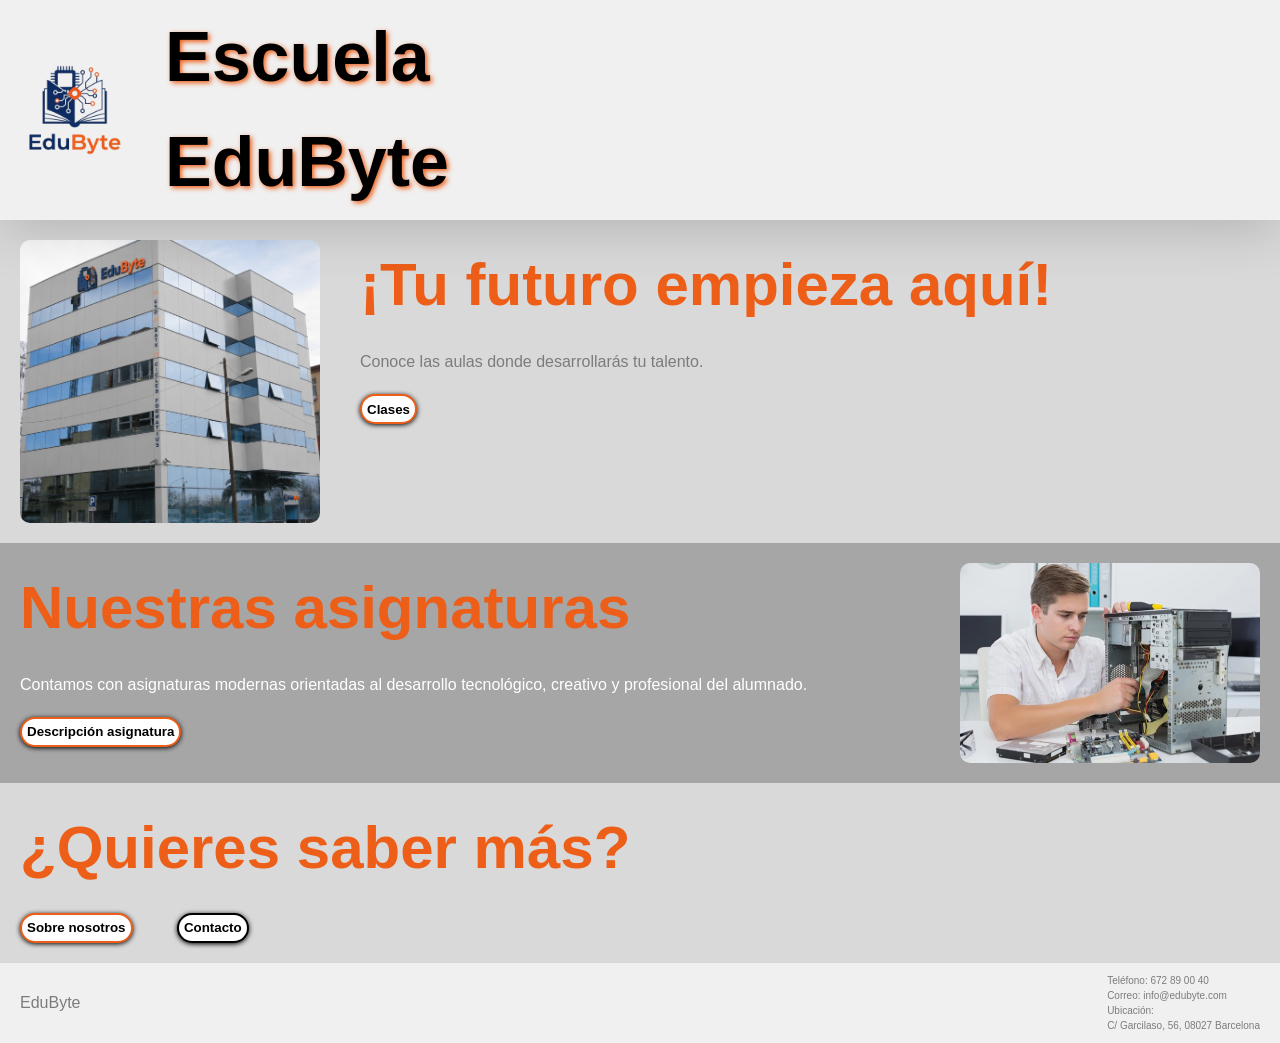
<file: index.html>
<!DOCTYPE html>
<html lang="ca">
<head>
 <meta charset="UTF-8">
 <meta name="viewport" content="width=device-width, initial-scale=1.0">
 <title>Plataforma educactiva — Index</title>
 <link rel="stylesheet" href="css/reset.css">
 <link rel="stylesheet" href="css/variables.css">
 <link rel="stylesheet" href="css/main.css">
</head>
<body>
 <header>
        <img class="LOGO" src="assets/icons/LOGO.png" alt="Logo de EduByte">
        <h1 style="text-shadow: 2px 2px 5px rgb(237, 94, 24);">Escuela EduByte</h1>
        
    <nav></nav>
 </header>  
 <main>
 <section>
    <article>
        <img src="assets/images/Edificio.png" alt="Edificio de la escuela">
        <div class="C">
            <h2>¡Tu futuro empieza aquí!</h2>
            <p>Conoce las aulas donde desarrollarás tu talento.</p>
            <button><a href="cursos.html"><b>Clases</b></a></button>
        </div>
    </article>
    <article class="Negro">
        <div class="C">
            <h2>Nuestras asignaturas</h2>
            <p>Contamos con asignaturas modernas orientadas al desarrollo tecnológico, creativo y profesional del alumnado.</p>
            <button><a href="curs-detall.html"><b>Descripción asignatura</b></a></button>
        </div>
        <img src="assets/images/Foto.jpg" alt="Hombre arreglando ordenador">
    </article>
    <article>
        <div class="TextoBoton2">
            <h2>¿Quieres saber más?</h2>
        <div>
            <button><a href="sobre-nosaltres.html"><b>Sobre nosotros</b></a></button>
            <button style="border-color: black;"><a href="contacte.html"><b>Contacto</b></a></button>
        </div>
        </div>
    </article>
</section>
 </main>
 <footer>
    <p>EduByte</p>
    <p class="info">Teléfono: 672 89 00 40 <br>
    Correo: info@edubyte.com <br>
    Ubicación: <br>
    C/ Garcilaso, 56, 08027 Barcelona</p>
 </footer>
</body>
</html>
</file>
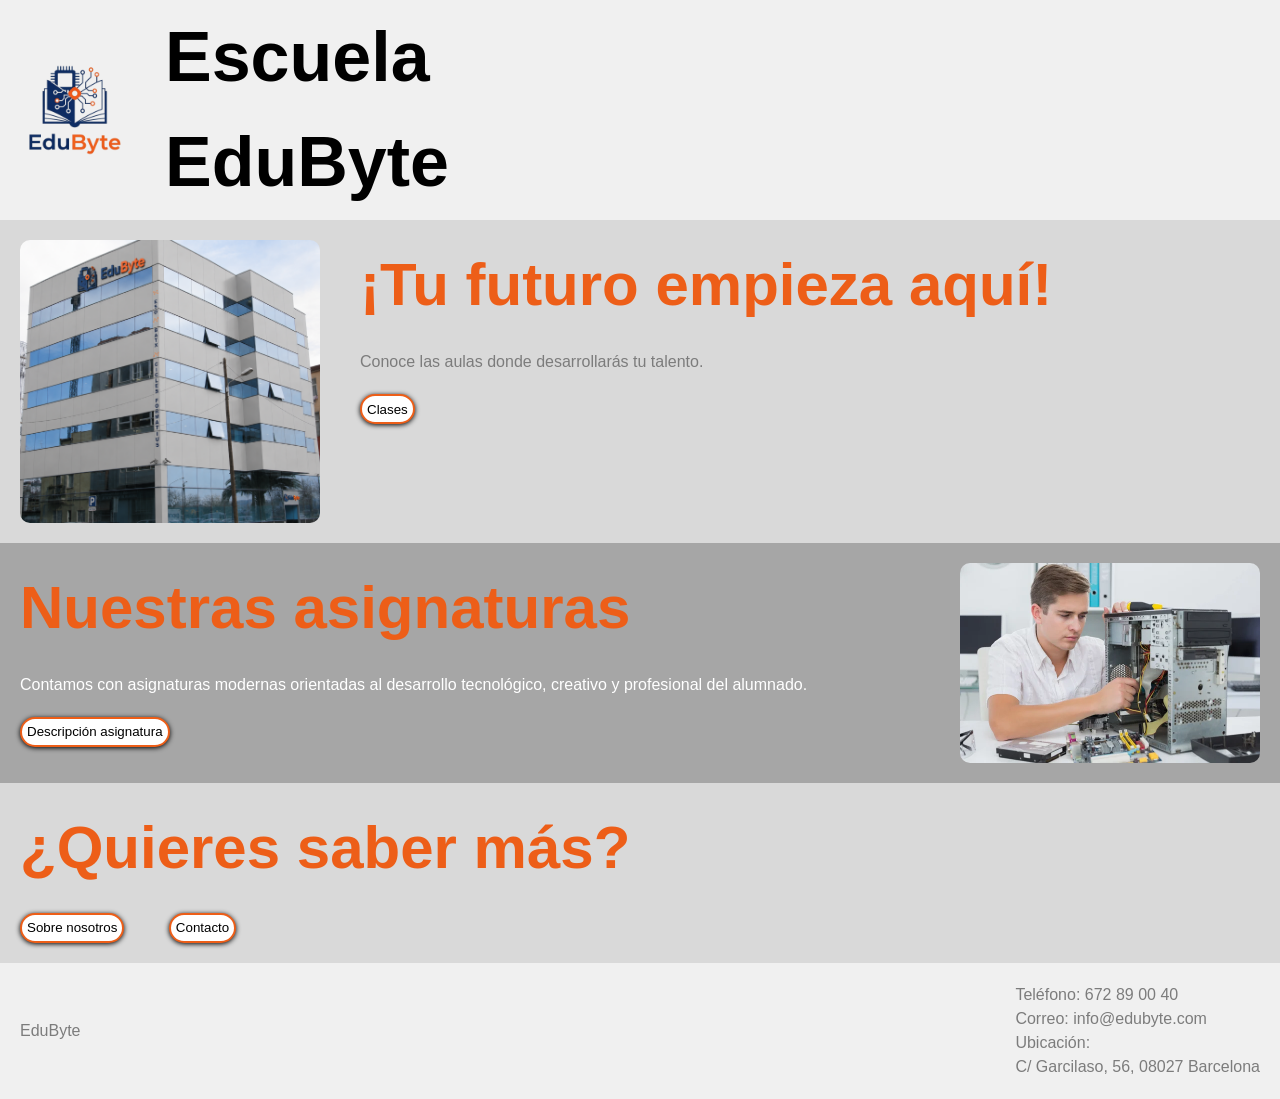
<file: plataforma-educativa/index.html>
<!DOCTYPE html>
<html lang="ca">
<head>
 <meta charset="UTF-8">
 <meta name="viewport" content="width=device-width, initial-scale=1.0">
 <title>Plataforma educactiva — Index</title>
 <link rel="stylesheet" href="css/reset.css">
 <link rel="stylesheet" href="css/variables.css">
 <link rel="stylesheet" href="css/main.css">
</head>
<body>
 <header>
        <img class="LOGO" src="assets/icons/LOGO.png" alt="Logo de EduByte">
        <h1>Escuela EduByte</h1>
    <nav></nav>
 </header>  
 <main>
 <section>
    <article>
        <img src="assets/images/Edificio.png" alt="Edificio de la escuela">
        <div class="C">
            <h2>¡Tu futuro empieza aquí!</h2>
            <p>Conoce las aulas donde desarrollarás tu talento.</p>
            <button><a href="cursos.html">Clases</a></button>
        </div>
    </article>
    <article class="Negro">
        <div class="C">
            <h2>Nuestras asignaturas</h2>
            <p>Contamos con asignaturas modernas orientadas al desarrollo tecnológico, creativo y profesional del alumnado.</p>
            <button><a href="curs-detall.html">Descripción asignatura</a></button>
        </div>
        <img src="assets/images/Foto.jpg" alt="Hombre arreglando ordenador">
    </article>
    <article>
        <div class="TextoBoton2">
            <h2>¿Quieres saber más?</h2>
        <div>
            <button><a href="sobre-nosaltres.html">Sobre nosotros</a></button>
            <button><a href="contacte.html">Contacto</a></button>
        </div>
        </div>
    </article>
</section>
 </main>
 <footer>
    <p>EduByte</p>
    <p>Teléfono: 672 89 00 40 <br>
    Correo: info@edubyte.com <br>
    Ubicación: <br>
    C/ Garcilaso, 56, 08027 Barcelona</p>
 </footer>
</body>
</html>
</file>
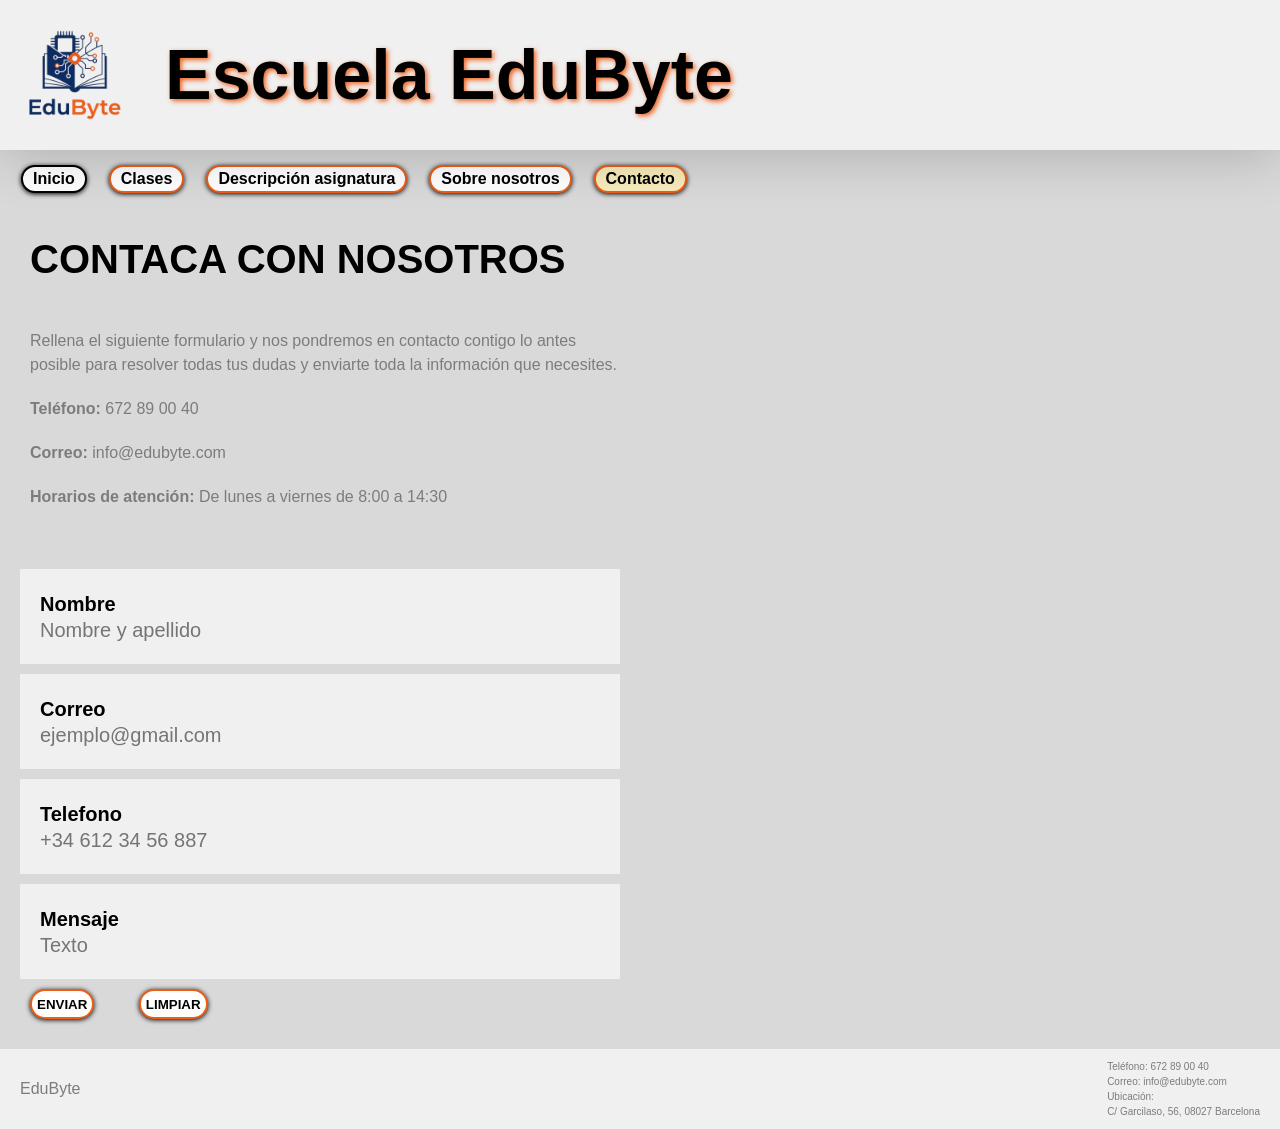
<file: contacte.html>
<!DOCTYPE html>
<html lang="ca">
<head>
 <meta charset="UTF-8">
 <meta name="viewport" content="width=device-width, initial-scale=1.0">
 <title>Nom de la Plataforma — Pàgina</title>
 <link rel="stylesheet" href="css/reset.css">
 <link rel="stylesheet" href="css/variables.css">
 <link rel="stylesheet" href="css/main.css">
</head>
<body>
 <header>
        <img class="LOGO" src="assets/icons/LOGO.png" alt="Logo de EduByte">
        <h1 style="text-shadow: 2px 2px 5px rgb(237, 94, 24);">Escuela EduByte</h1>
 </header>  
    <nav>
        <ul>
            <li style="border-color: black;"><a href="index.html"><b>Inicio</b></a></li>
            <li><a href="cursos.html"><b>Clases</b></a></li>
            <li><a href="curs-detall.html"><b>Descripción asignatura</b></a></li>
            <li><a href="sobre-nosaltres.html"><b>Sobre nosotros</b></a></li>
            <li class="Now"><a href="contacte.html"><b>Contacto</b></a></li>
        </ul>
    </nav>
 <main class="MContacto">
 <section class="Somos mitad">
    <h3>CONTACA CON NOSOTROS</h3>
    <p>Rellena el siguiente formulario y nos pondremos en contacto contigo lo antes posible para resolver todas tus dudas y enviarte toda la información que necesites.</p>
    <p><strong>Teléfono:</strong> 672 89 00 40</p>
    <p><strong>Correo:</strong> info@edubyte.com</p>    
    <p><strong>Horarios de atención:</strong> De lunes a viernes de 8:00 a 14:30</p>
</section>
<form action="#">
    <div class="Form">
    <label for="nombre"><b>Nombre</b></label>
    <br>
    <input type="text" name="mombre" id="nombre" placeholder="Nombre y apellido" required>        
    </div>

    <div class="Form">
    <label for="correo"><b>Correo</b></label>
    <br>
    <input type="email" name="correo" id="correo" placeholder="ejemplo@gmail.com" required>        
    </div>

    <div class="Form">
    <label for="telefono"><b>Telefono</b></label>
    <br>
    <input type="number" name="telefono" id="telefono" placeholder="+34 612 34 56 887" required>        
    </div>

    <div class="Form">
    <label for="mensaje"><strong>Mensaje</strong></label>
    <br>
    <input type="text" name="mensaje" id="mensaje" placeholder="Texto" required>        
    </div>
    <button type="submit"><strong>ENVIAR</strong></button>
    <button type="reset"><strong>LIMPIAR</strong></button>
</form>
 </main>
 <footer>
    <p>EduByte</p>
    <p class="info">Teléfono: 672 89 00 40 <br>
    Correo: info@edubyte.com <br>
    Ubicación: <br>
    C/ Garcilaso, 56, 08027 Barcelona</p>
 </footer>
</body>
</html>
</file>
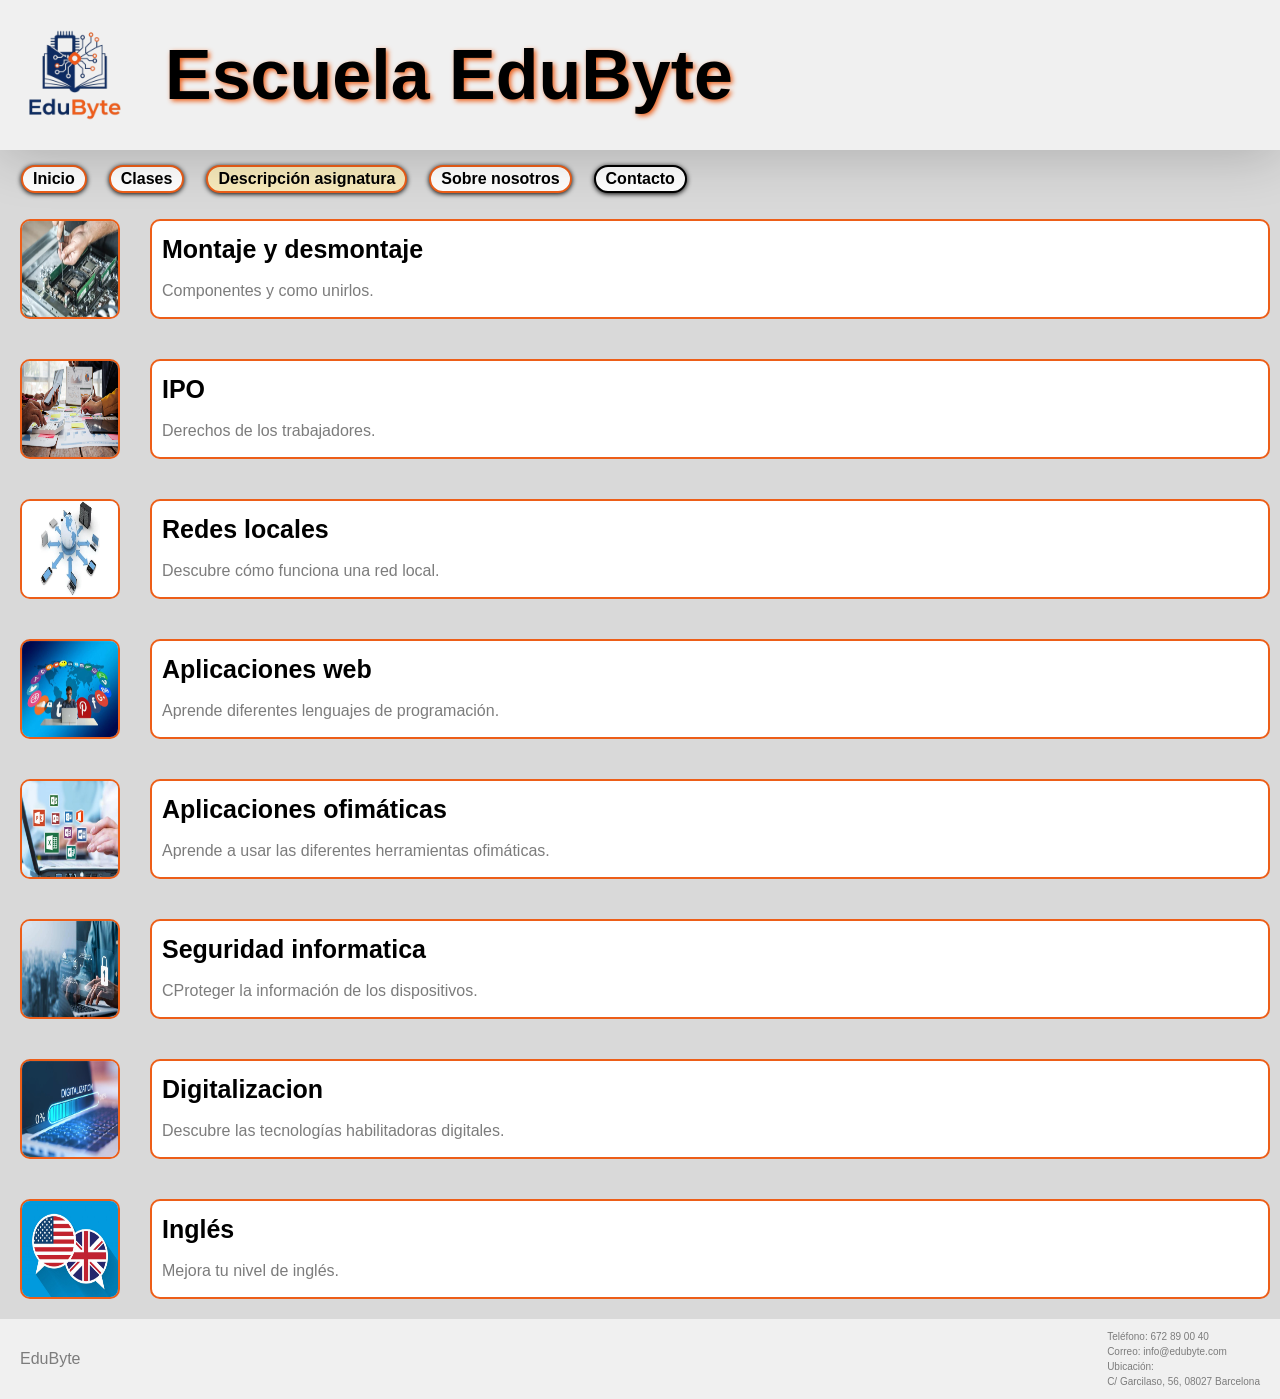
<file: curs-detall.html>
<!DOCTYPE html>
<html lang="ca">
<head>
 <meta charset="UTF-8">
 <meta name="viewport" content="width=device-width, initial-scale=1.0">
 <title>Nom de la Plataforma — Pàgina</title>
 <link rel="stylesheet" href="css/reset.css">
 <link rel="stylesheet" href="css/variables.css">
 <link rel="stylesheet" href="css/main.css">
</head>
<body>
 <header>
        <img class="LOGO" src="assets/icons/LOGO.png" alt="Logo de EduByte">
        <h1 style="text-shadow: 2px 2px 5px rgb(237, 94, 24);">Escuela EduByte</h1>
 </header>  
<nav>
    <ul>
        <li><a href="index.html"><b>Inicio</b></a></li>
        <li><a href="cursos.html"><b>Clases</b></a></li>
        <li class="Now"><a href="curs-detall.html"><b>Descripción asignatura</b></a></li>
        <li><a href="sobre-nosaltres.html"><b>Sobre nosotros</b></a></li>
        <li style="border-color: black;"><a href="contacte.html"><b>Contacto</b></a></li>    </ul>
</nav>
 <main>
 <section>
    <div class="detall">
        <img src="assets/images/montage.png" alt="Montaje">
        <div class="detall_text">
            <h3>Montaje  y desmontaje</h3>
            <p>Componentes y como unirlos.</p>
        </div>
    </div>
    <div class="detall">
        <img src="assets/images/IPO.png" alt="IPO">
        <div class="detall_text">
            <h3>IPO</h3>
            <p>Derechos de los trabajadores.</p>
        </div>
    </div>
    <div class="detall">
        <img src="assets/images/Redes.png" alt="Redes">
        <div class="detall_text">
            <h3>Redes locales</h3>
            <p>Descubre cómo funciona una red local.</p>
        </div>
    </div>
    <div class="detall">
        <img src="assets/images/Web.png" alt="Web">
        <div class="detall_text">
            <h3>Aplicaciones web</h3>
            <p>Aprende diferentes lenguajes de programación.</p>
        </div>
    </div>
    <div class="detall">
        <img src="assets/images/ofimaticas.png" alt="ofimaticas">
        <div class="detall_text">
            <h3>Aplicaciones ofimáticas</h3>
            <p>Aprende a usar las diferentes herramientas ofimáticas.</p>
        </div>
    </div>
    <div class="detall">
        <img src="assets/images/Seguridad.png" alt="Seguridad">
        <div class="detall_text">
            <h3>Seguridad informatica</h3>
            <p>CProteger la información de los dispositivos.</p>
        </div>
    </div>
    <div class="detall">
        <img src="assets/images/Digitalizacion.png" alt="Digitalizacion">
        <div class="detall_text">
            <h3>Digitalizacion</h3>
            <p>Descubre las tecnologías habilitadoras digitales.</p>
        </div>
    </div>
    <div class="detall">
        <img src="assets/images/Ingles.png" alt="Ingles">
        <div class="detall_text">
            <h3>Inglés</h3>
            <p>Mejora tu nivel de inglés.</p>
        </div>
    </div>
</section>
 </main>
 <footer>
    <p>EduByte</p>
    <p class="info">Teléfono: 672 89 00 40 <br>
    Correo: info@edubyte.com <br>
    Ubicación: <br>
    C/ Garcilaso, 56, 08027 Barcelona</p>
 </footer>
</body>
</html>
</file>
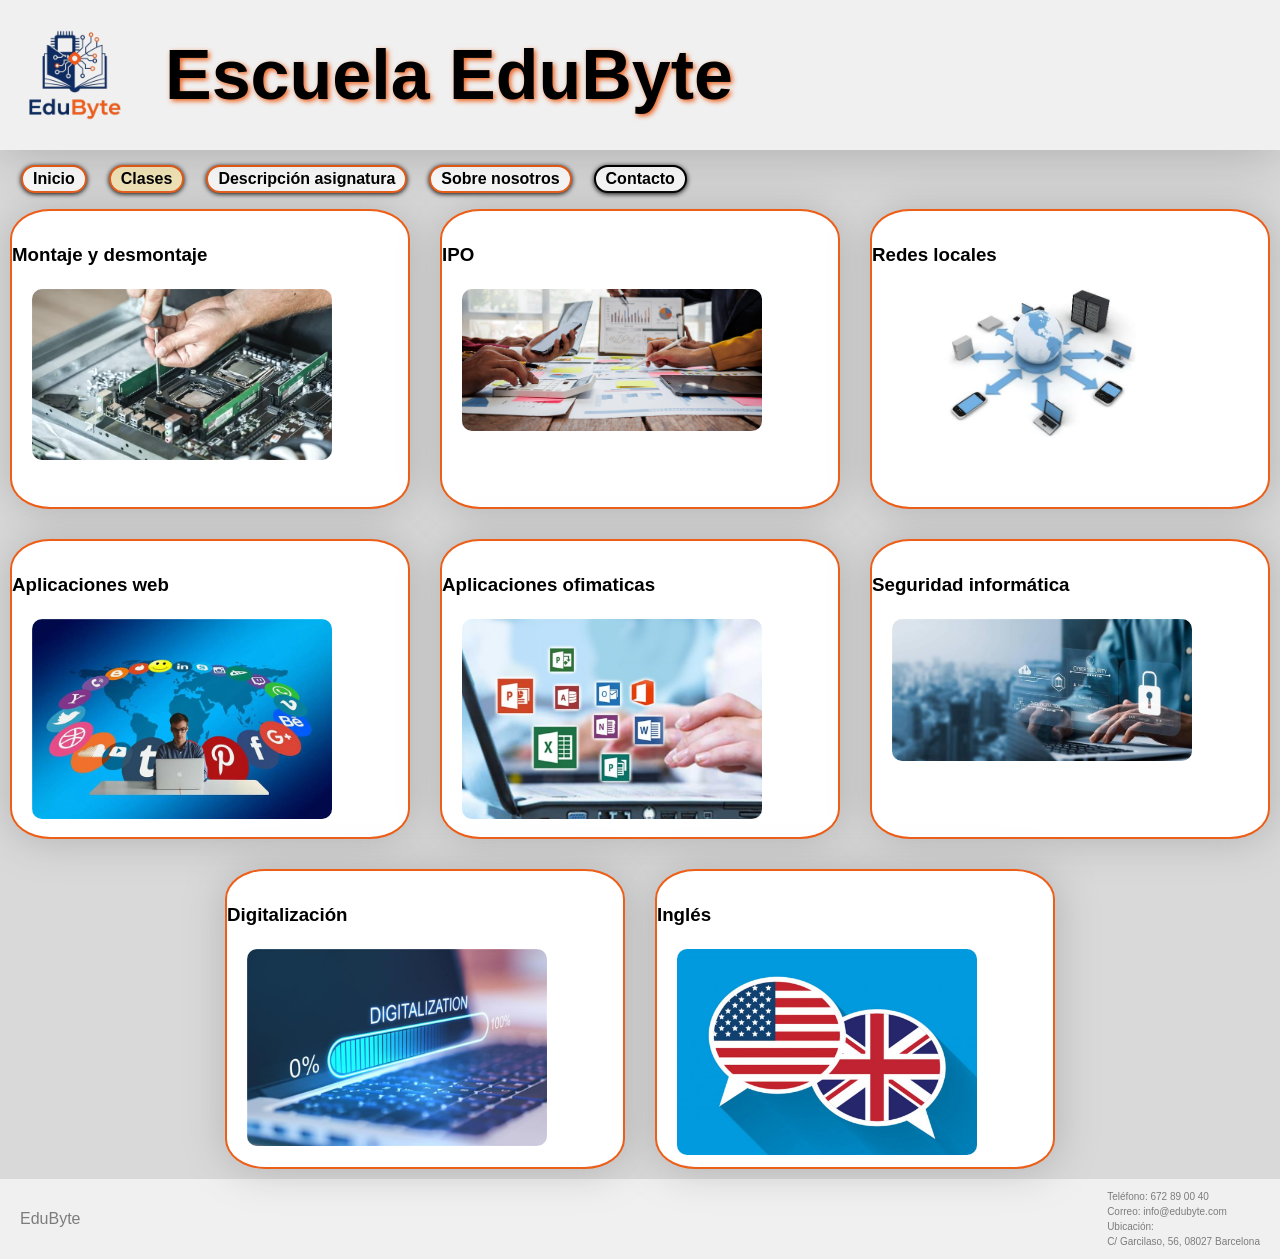
<file: cursos.html>
<!DOCTYPE html>
<html lang="ca">
<head>
 <meta charset="UTF-8">
 <meta name="viewport" content="width=device-width, initial-scale=1.0">
 <title>Nom de la Plataforma — Pàgina</title>
 <link rel="stylesheet" href="css/reset.css">
 <link rel="stylesheet" href="css/variables.css">
 <link rel="stylesheet" href="css/main.css">
</head>
<body>
 <header>
        <img class="LOGO" src="assets/icons/LOGO.png" alt="Logo de EduByte">

        <h1 style="text-shadow: 2px 2px 5px rgb(237, 94, 24);">Escuela EduByte</h1>        
 </header>
     <nav>
        <ul>
            <li><a href="index.html"><b>Inicio</b></a></li>
            <li class="Now"><a href="cursos.html"><b>Clases</b></a></li>
            <li><a href="curs-detall.html"><b>Descripción asignatura</b></a></li>
            <li><a href="sobre-nosaltres.html"><b>Sobre nosotros</b></a></li>
            <li style="border-color: black;"><a href="contacte.html"><b>Contacto</b></a></li>
        </ul>
    </nav>
 <main>
 <section class="MCursos">
    <a href="https://moodlesg.monlau.com/course/view.php?id=21">
        <div class="Cursos">
        <h3>Montaje y desmontaje</h3>
        <img src="assets/images/montage.png" alt="Montaje y desmontaje">
    </div>
    </a>
    <a href="https://moodlesg.monlau.com/course/view.php?id=16">
    <div class="Cursos">
        <h3>IPO</h3>
        <img src="assets/images/IPO.png" alt="IPO">
    </div>
    </a>
    <a href="https://moodlesg.monlau.com/course/view.php?id=444">
    <div class="Cursos">
        <h3>Redes locales</h3>
        <img src="assets/images/Redes.png" alt="Redes locales">
    </div>
    </a>
    <a href="https://moodlesg.monlau.com/course/view.php?id=17">
    <div class="Cursos">
        <h3>Aplicaciones web</h3>
        <img src="assets/images/Web.png" alt="Aplicaciones web">
    </div>
    </a>
    <a href="https://moodlesg.monlau.com/course/view.php?id=19">
    <div class="Cursos">
        <h3>Aplicaciones ofimaticas</h3>
        <img src="assets/images/ofimaticas.png" alt="Aplicaciones ofimaticas">
    </div>
    <a href="https://moodlesg.monlau.com/course/view.php?id=18">
    <div class="Cursos">
        <h3>Seguridad informática</h3>
        <img src="assets/images/Seguridad.png" alt="Seguridad informática">
    </div>
    </a>
    <a href="https://moodlesg.monlau.com/course/view.php?id=414">
    <div class="Cursos">
        <h3>Digitalización</h3>
        <img src="assets/images/Digitalizacion.png" alt="Digitalización">
    </div>
    </a>
    <a href="https://moodlesg.monlau.com/course/view.php?id=15">
    <div class="Cursos">
        <h3>Inglés</h3>
        <img src="assets/images/Ingles.png" alt="Inglés">
    </div>
    </a>
</section>
 </main>
 <footer>
    <p>EduByte</p>
    <p class="info">Teléfono: 672 89 00 40 <br>
    Correo: info@edubyte.com <br>
    Ubicación: <br>
    C/ Garcilaso, 56, 08027 Barcelona</p>
 </footer>
</body>
</html>
</file>
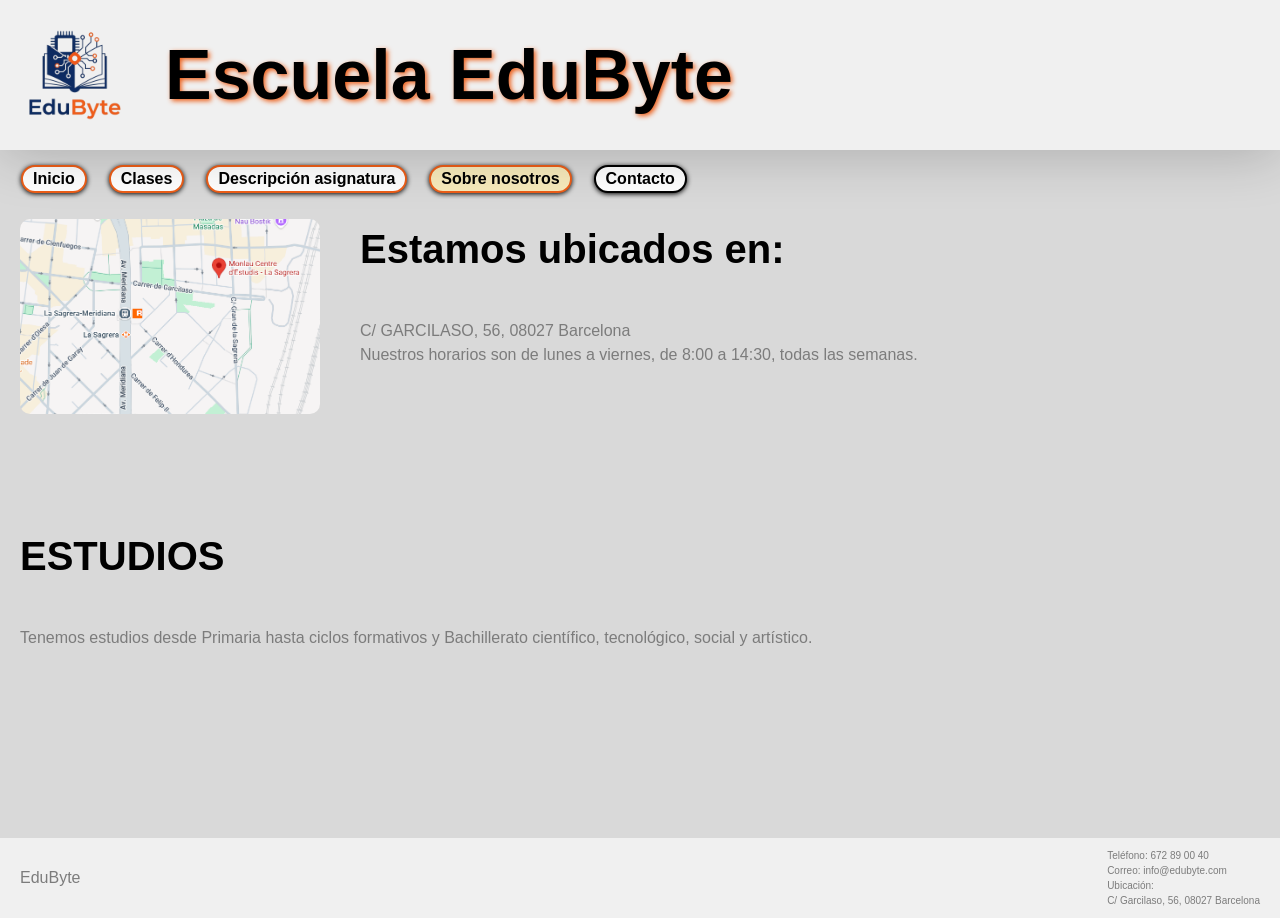
<file: sobre-nosaltres.html>
<!DOCTYPE html>
<html lang="ca">
<head>
 <meta charset="UTF-8">
 <meta name="viewport" content="width=device-width, initial-scale=1.0">
 <title>Nom de la Plataforma — Pàgina</title>
 <link rel="stylesheet" href="css/reset.css">
 <link rel="stylesheet" href="css/variables.css">
 <link rel="stylesheet" href="css/main.css">
</head>
<body style="width: 10;">
 <header>
        <img class="LOGO" src="assets/icons/LOGO.png" alt="Logo de EduByte">
        <h1 style="text-shadow: 2px 2px 5px rgb(237, 94, 24);">Escuela EduByte</h1>
 </header>  
    <nav>
    <ul>
        <li><a href="index.html"><b>Inicio</b></a></li>
        <li><a href="cursos.html"><b>Clases</b></a></li>
        <li><a href="curs-detall.html"><b>Descripción asignatura</b></a></li>
        <li class="Now"><a href="sobre-nosaltres.html"><b>Sobre nosotros</b></a></li>
        <li style="border-color: black;"><a href="contacte.html"><b>Contacto</b></a></li>
    </ul>
</nav>
 <main>
</article>
 <section class="Somos">
    <article>
        <img src="assets/images/Ubicacion.png" alt="Mapa">
        <div class="C">
        <h3>Estamos ubicados en:</h3>
        <p>C/ GARCILASO, 56, 08027 Barcelona <br>
    Nuestros horarios son de lunes a viernes, de 8:00 a 14:30, todas las semanas.</p>
        </div>
    </article>
    <br><br><br>
    <h3>ESTUDIOS</h3>
    <p>Tenemos estudios desde Primaria hasta ciclos formativos y Bachillerato científico, tecnológico, social y artístico.</p>
</section>
 </main>
 <br><br><br><br><br><br><br>
 <footer>
    <p>EduByte</p>
    <p class="info">Teléfono: 672 89 00 40 <br>
    Correo: info@edubyte.com <br>
    Ubicación: <br>
    C/ Garcilaso, 56, 08027 Barcelona</p>
 </footer>
</body>
</html>
</file>
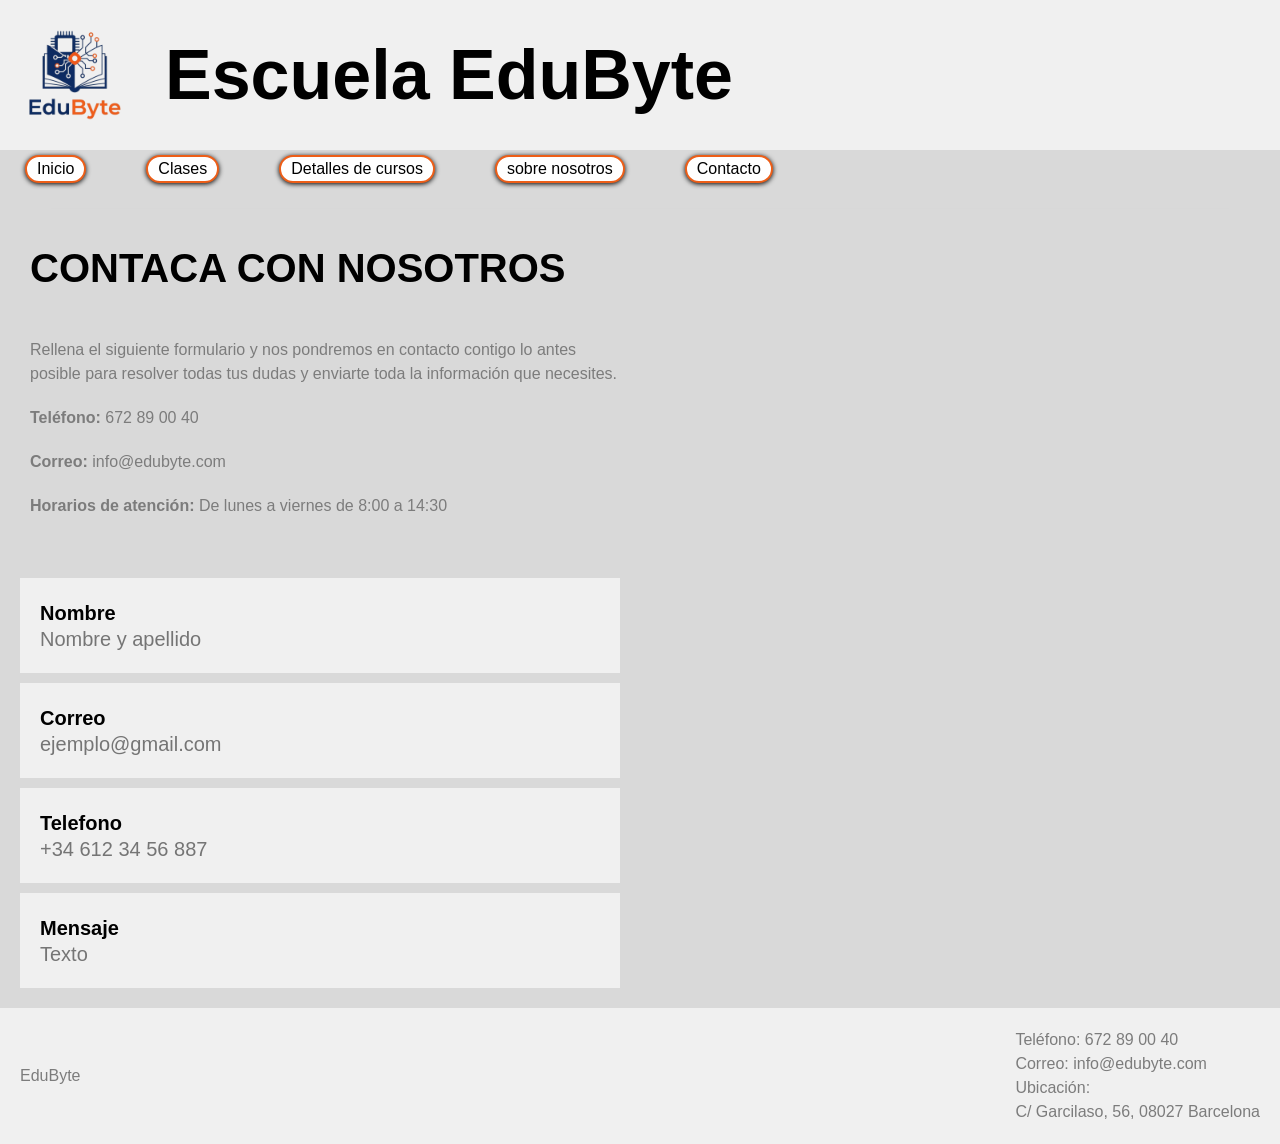
<file: plataforma-educativa/contacte.html>
<!DOCTYPE html>
<html lang="ca">
<head>
 <meta charset="UTF-8">
 <meta name="viewport" content="width=device-width, initial-scale=1.0">
 <title>Nom de la Plataforma — Pàgina</title>
 <link rel="stylesheet" href="css/reset.css">
 <link rel="stylesheet" href="css/variables.css">
 <link rel="stylesheet" href="css/main.css">
</head>
<body>
 <header>
        <img class="LOGO" src="assets/icons/LOGO.png" alt="Logo de EduByte">
        <h1>Escuela EduByte</h1>
 </header>  
    <nav>
        <ul>
            <li><a href="index.html">Inicio</a></li>
            <li><a href="cursos.html">Clases</a></li>
            <li><a href="curs-detall.html">Detalles de cursos</a></li>
            <li><a href="sobre-nosaltres.html">sobre nosotros</a></li>
            <li><a href="contacte.html">Contacto</a></li>
        </ul>
    </nav>
 <main class="MContacto">
 <section class="Somos mitad">
    <h3>CONTACA CON NOSOTROS</h3>
    <p>Rellena el siguiente formulario y nos pondremos en contacto contigo lo antes posible para resolver todas tus dudas y enviarte toda la información que necesites.</p>
    <p><strong>Teléfono:</strong> 672 89 00 40</p>
    <p><strong>Correo:</strong> info@edubyte.com</p>    
    <p><strong>Horarios de atención:</strong> De lunes a viernes de 8:00 a 14:30</p>
</section>
<form action="#">
    <div class="Form">
    <label for="nombre"><b>Nombre</b></label>
    <br>
    <input type="text" name="mombre" id="nombre" placeholder="Nombre y apellido" required>        
    </div>

    <div class="Form">
    <label for="correo"><b>Correo</b></label>
    <br>
    <input type="email" name="correo" id="correo" placeholder="ejemplo@gmail.com" required>        
    </div>

    <div class="Form">
    <label for="telefono"><b>Telefono</b></label>
    <br>
    <input type="number" name="telefono" id="telefono" placeholder="+34 612 34 56 887" required>        
    </div>

    <div class="Form">
    <label for="mensaje"><strong>Mensaje</strong></label>
    <br>
    <input type="text" name="mensaje" id="mensaje" placeholder="Texto" required>        
    </div>
</form>
 </main>
 <footer>
    <p>EduByte</p>
    <p>Teléfono: 672 89 00 40 <br>
    Correo: info@edubyte.com <br>
    Ubicación: <br>
    C/ Garcilaso, 56, 08027 Barcelona</p>
 </footer>
</body>
</html>
</file>
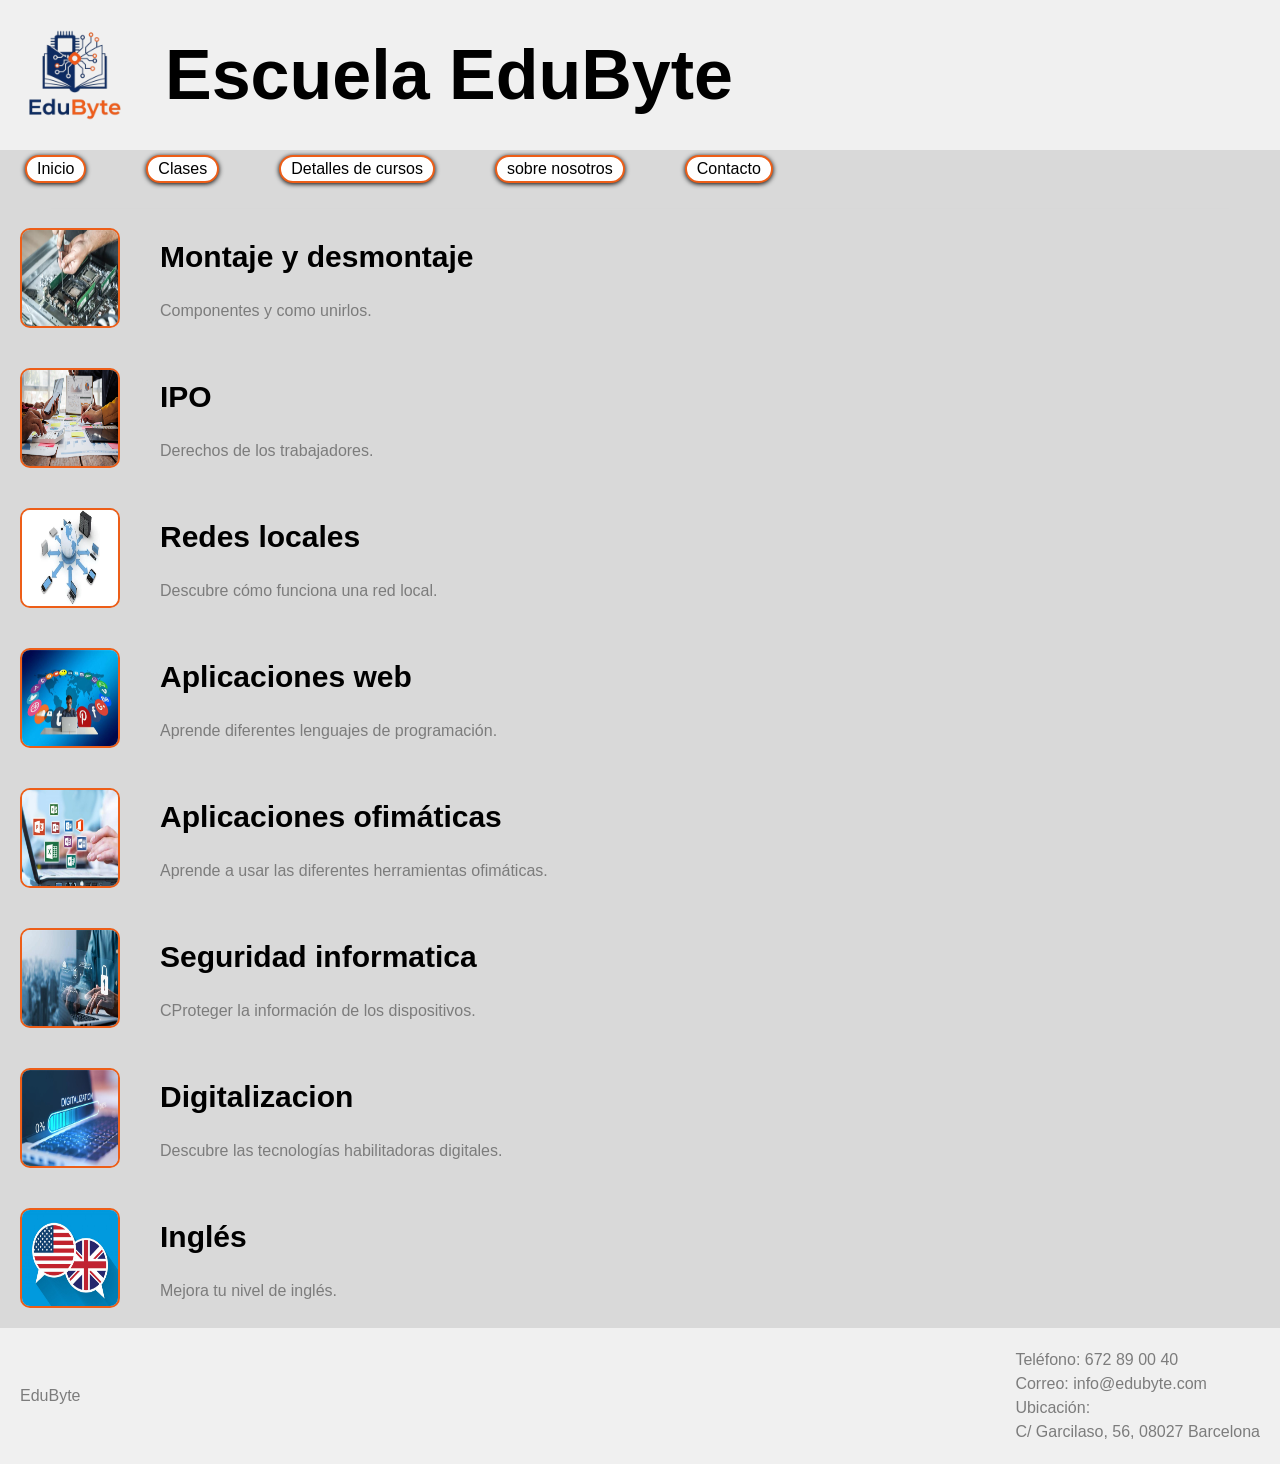
<file: plataforma-educativa/curs-detall.html>
<!DOCTYPE html>
<html lang="ca">
<head>
 <meta charset="UTF-8">
 <meta name="viewport" content="width=device-width, initial-scale=1.0">
 <title>Nom de la Plataforma — Pàgina</title>
 <link rel="stylesheet" href="css/reset.css">
 <link rel="stylesheet" href="css/variables.css">
 <link rel="stylesheet" href="css/main.css">
</head>
<body>
 <header>
        <img class="LOGO" src="assets/icons/LOGO.png" alt="Logo de EduByte">
        <h1>Escuela EduByte</h1>
 </header>  
<nav>
    <ul>
        <li><a href="index.html">Inicio</a></li>
        <li><a href="cursos.html">Clases</a></li>
        <li><a href="curs-detall.html">Detalles de cursos</a></li>
        <li><a href="sobre-nosaltres.html">sobre nosotros</a></li>
        <li><a href="contacte.html">Contacto</a></li>
    </ul>
</nav>
 <main>
 <section>
    <div class="detall">
        <img src="assets/images/montage.png" alt="Montaje">
        <div class="detall_text">
            <h3>Montaje  y desmontaje</h3>
            <p>Componentes y como unirlos.</p>
        </div>
    </div>
    <div class="detall">
        <img src="assets/images/IPO.png" alt="IPO">
        <div class="detall_text">
            <h3>IPO</h3>
            <p>Derechos de los trabajadores.</p>
        </div>
    </div>
    <div class="detall">
        <img src="assets/images/Redes.png" alt="Redes">
        <div class="detall_text">
            <h3>Redes locales</h3>
            <p>Descubre cómo funciona una red local.</p>
        </div>
    </div>
    <div class="detall">
        <img src="assets/images/Web.png" alt="Web">
        <div class="detall_text">
            <h3>Aplicaciones web</h3>
            <p>Aprende diferentes lenguajes de programación.</p>
        </div>
    </div>
    <div class="detall">
        <img src="assets/images/ofimaticas.png" alt="ofimaticas">
        <div class="detall_text">
            <h3>Aplicaciones ofimáticas</h3>
            <p>Aprende a usar las diferentes herramientas ofimáticas.</p>
        </div>
    </div>
    <div class="detall">
        <img src="assets/images/Seguridad.png" alt="Seguridad">
        <div class="detall_text">
            <h3>Seguridad informatica</h3>
            <p>CProteger la información de los dispositivos.</p>
        </div>
    </div>
    <div class="detall">
        <img src="assets/images/Digitalizacion.png" alt="Digitalizacion">
        <div class="detall_text">
            <h3>Digitalizacion</h3>
            <p>Descubre las tecnologías habilitadoras digitales.</p>
        </div>
    </div>
    <div class="detall">
        <img src="assets/images/Ingles.png" alt="Ingles">
        <div class="detall_text">
            <h3>Inglés</h3>
            <p>Mejora tu nivel de inglés.</p>
        </div>
    </div>
</section>
 </main>
 <footer>
    <p>EduByte</p>
    <p>Teléfono: 672 89 00 40 <br>
    Correo: info@edubyte.com <br>
    Ubicación: <br>
    C/ Garcilaso, 56, 08027 Barcelona</p>
 </footer>
</body>
</html>
</file>
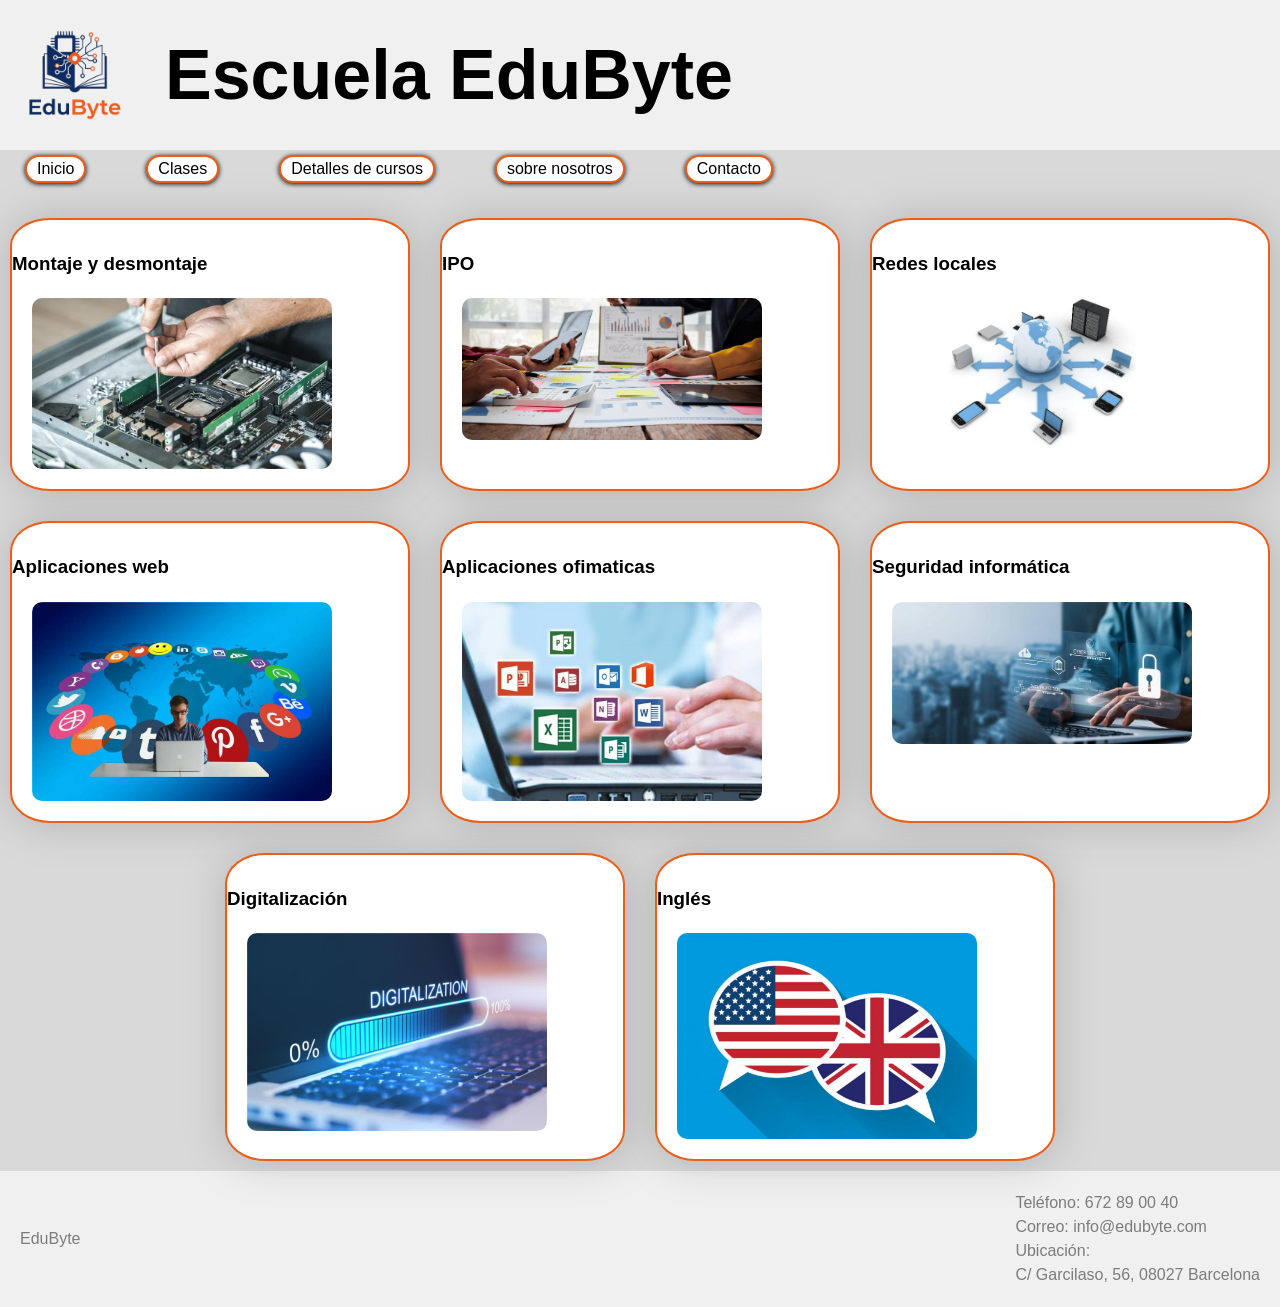
<file: plataforma-educativa/cursos.html>
<!DOCTYPE html>
<html lang="ca">
<head>
 <meta charset="UTF-8">
 <meta name="viewport" content="width=device-width, initial-scale=1.0">
 <title>Nom de la Plataforma — Pàgina</title>
 <link rel="stylesheet" href="css/reset.css">
 <link rel="stylesheet" href="css/variables.css">
 <link rel="stylesheet" href="css/main.css">
</head>
<body>
 <header>
        <img class="LOGO" src="assets/icons/LOGO.png" alt="Logo de EduByte">

        <h1>Escuela EduByte</h1>
 </header>
     <nav>
        <ul>
            <li><a href="index.html">Inicio</a></li>
            <li><a href="cursos.html">Clases</a></li>
            <li><a href="curs-detall.html">Detalles de cursos</a></li>
            <li><a href="sobre-nosaltres.html">sobre nosotros</a></li>
            <li><a href="contacte.html">Contacto</a></li>
        </ul>
    </nav>
 <main>
 <section class="MCursos">
    <div class="Cursos">
        <h3>Montaje y desmontaje</h3>
        <img src="assets/images/montage.png" alt="Montaje y desmontaje">
    </div>
    <div class="Cursos">
        <h3>IPO</h3>
        <img src="assets/images/IPO.png" alt="IPO">
    </div>
    <div class="Cursos">
        <h3>Redes locales</h3>
        <img src="assets/images/Redes.png" alt="Redes locales">
    </div>
    <div class="Cursos">
        <h3>Aplicaciones web</h3>
        <img src="assets/images/Web.png" alt="Aplicaciones web">
    </div>
    <div class="Cursos">
        <h3>Aplicaciones ofimaticas</h3>
        <img src="assets/images/ofimaticas.png" alt="Aplicaciones ofimaticas">
    </div>
    <div class="Cursos">
        <h3>Seguridad informática</h3>
        <img src="assets/images/Seguridad.png" alt="Seguridad informática">
    </div>
    <div class="Cursos">
        <h3>Digitalización</h3>
        <img src="assets/images/Digitalizacion.png" alt="Digitalización">
    </div>
    <div class="Cursos">
        <h3>Inglés</h3>
        <img src="assets/images/Ingles.png" alt="Inglés">
    </div>
    
</section>
 </main>
 <footer>
    <p>EduByte</p>
    <p>Teléfono: 672 89 00 40 <br>
    Correo: info@edubyte.com <br>
    Ubicación: <br>
    C/ Garcilaso, 56, 08027 Barcelona</p>
 </footer>
</body>
</html>
</file>
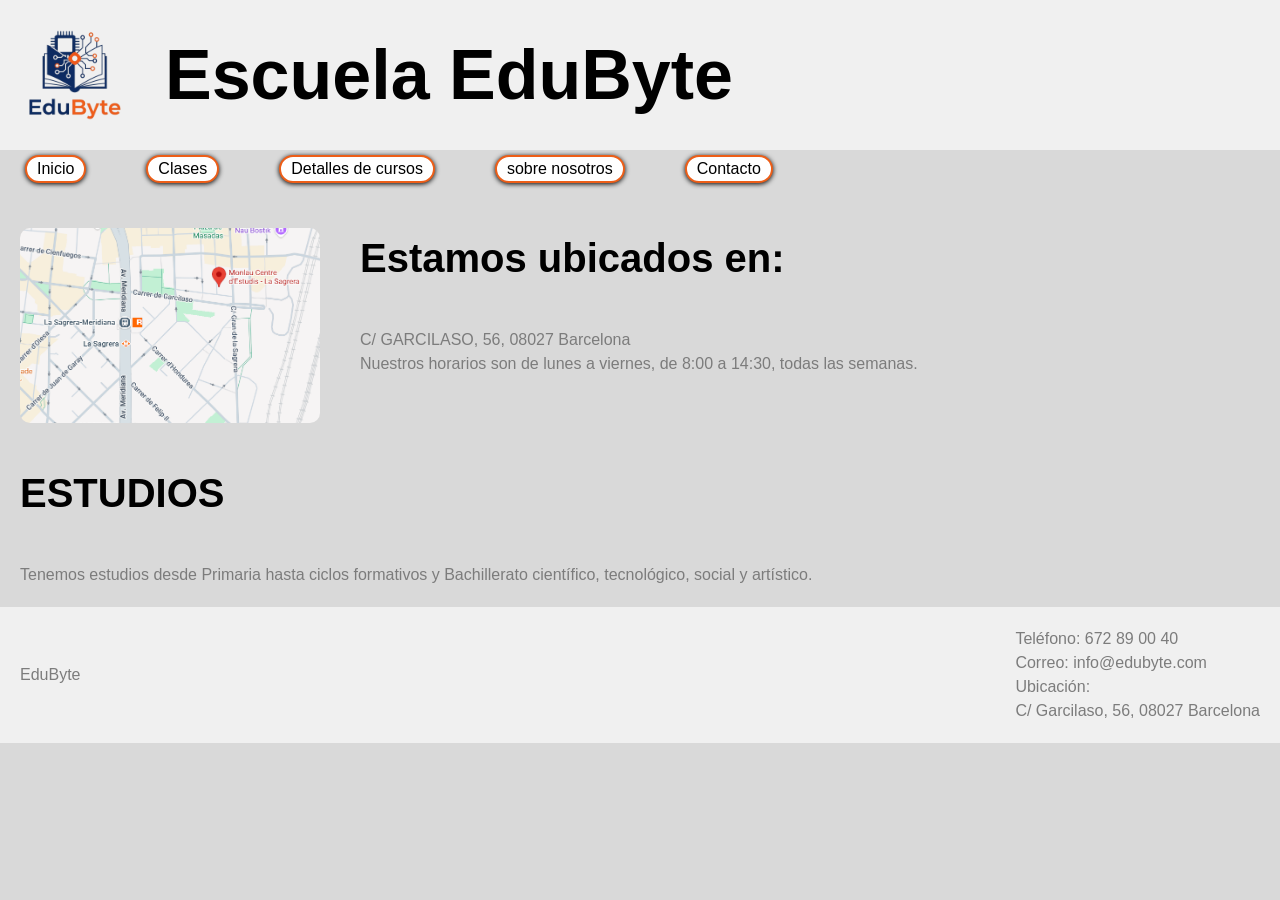
<file: plataforma-educativa/sobre-nosaltres.html>
<!DOCTYPE html>
<html lang="ca">
<head>
 <meta charset="UTF-8">
 <meta name="viewport" content="width=device-width, initial-scale=1.0">
 <title>Nom de la Plataforma — Pàgina</title>
 <link rel="stylesheet" href="css/reset.css">
 <link rel="stylesheet" href="css/variables.css">
 <link rel="stylesheet" href="css/main.css">
</head>
<body>
 <header>
        <img class="LOGO" src="assets/icons/LOGO.png" alt="Logo de EduByte">
        <h1>Escuela EduByte</h1>
 </header>  
    <nav>
    <ul>
        <li><a href="index.html">Inicio</a></li>
        <li><a href="cursos.html">Clases</a></li>
        <li><a href="curs-detall.html">Detalles de cursos</a></li>
        <li><a href="sobre-nosaltres.html">sobre nosotros</a></li>
        <li><a href="contacte.html">Contacto</a></li>
    </ul>
</nav>
 <main>
</article>
 <section class="Somos">
    <article>
        <img src="assets/images/Ubicacion.png" alt="Mapa">
        <div class="C">
        <h3>Estamos ubicados en:</h3>
        <p>C/ GARCILASO, 56, 08027 Barcelona <br>
    Nuestros horarios son de lunes a viernes, de 8:00 a 14:30, todas las semanas.</p>
        </div>
    </article>
    <h3>ESTUDIOS</h3>
    <p>Tenemos estudios desde Primaria hasta ciclos formativos y Bachillerato científico, tecnológico, social y artístico.</p>
</section>
 </main>
 <footer>
    <p>EduByte</p>
    <p>Teléfono: 672 89 00 40 <br>
    Correo: info@edubyte.com <br>
    Ubicación: <br>
    C/ Garcilaso, 56, 08027 Barcelona</p>
 </footer>
</body>
</html>
</file>
<file: css/variables.css>
:root {
  --color-principal: #3498db;
  --color-secundario: #2ecc71;
  --color-oscuro: #2c3e50;
  --color-claro: #f8f9fa;

  --fuente-base: 'Helvetica Neue', Arial, sans-serif;
  --fuente-titulos: 'Georgia', serif;

  --espacio-sm: 8px;
  --espacio-md: 16px;
  --espacio-lg: 32px;
  --borde-radio: 8px;
}
</file>
<file: css/main.css>
*{
    margin: 0px;
    font-family: Arial, Helvetica, sans-serif;
}
body{
        background-color: #d9d9d9;

}
.LOGO{
    width: 100px;
}
h1{
    font-size: 70px;
    width: 100%;
}
header{
    display: flex;
    list-style: none;
    gap: 20px;
    padding: 5px;
    background-color: #f0f0f0;
    color: rgb(0, 0, 0);
    align-items: center;
    box-shadow: 0px 5px 55px rgb(0, 0, 0, 0.2);
    position: relative;
    z-index: 1000;
}
nav{
    margin: 0px;
    width: 100%;
    background-color: #d9d9d9;

}
nav ul{
    display: flex;
    list-style: none;
    gap: 20px;
    padding: 5px;
    margin-top: 10px;
    margin-left: 15px;
    
}
nav li{
    border: rgb(237, 94, 24) 2px solid;
    border-color:rgb(237, 94, 24);
    border-radius: 30px;
    background-color: #ffffff;
    padding: 10px;
    padding-top: 0px;
    padding-bottom: 0px;
    box-shadow: 0px 1px 5px rgb(0, 0, 0);
    margin: 1px;
    margin-top: 0px;
    justify-content: space-around;
}
.Now{
    background-color: #f8ebbc;
}
nav li:hover{
    transition: transform 0.3s ease, box-shadow 0.3s ease;
    cursor: pointer;
    box-shadow: 0 4px 6px rgba(0, 0, 0, 0.1);
    transform: translateY(-1px); 
    box-shadow: 0 5px 10px rgba(0, 0, 0, 0.2);
}

nav a:hover{
    color: rgb(2, 0, 46);
}
img{
    width: 300px;
    border-radius: 10px;
    margin: 20px;
}
article{
    display: flex;
    width: 100%;
    background-color: #d9d9d9;
}

button{
    border: rgb(237, 94, 24) 2px solid;
    border-color:rgb(237, 94, 24);
    border-radius: 30px;
    height: 30px;
    background-color: #ffffff;
    padding: 5px;
    box-shadow: 0px 1px 5px rgb(0, 0, 0);
    margin: 20px;
    margin-top: 0px;
    
}
button:hover{
    border: rgb(237, 94, 24) 2px solid;
    border-color:rgb(237, 94, 24);
    border-radius: 30px;
    height: 30px;
    background-color: #ffffff;
    padding: 5px;
    box-shadow: 0px 1px 5px rgb(0, 0, 0);
    margin: 20px;
    margin-top: 0px;
    transition: transform 0.3s ease, box-shadow 0.3s ease;
    cursor: pointer;
    box-shadow: 0 4px 6px rgba(0, 0, 0, 0.1);
    transform: translateY(-1px); 
    box-shadow: 0 5px 10px rgba(0, 0, 0, 0.2);
}
h2{
    color: rgb(237, 94, 24);
    font-size: 60px;
    margin: 20px;
    margin-bottom: 20px
}
p{
    color: rgb(124, 124, 124);
    margin: 20px;

}
.Negro{
    background-color: #a6a6a6;
}
.Negro p{
    color: #ffffff;
}

.TextoBoton2{
    align-items: center;
    justify-items: center;
    width: 100%;
}
.C{
    width: 100%;
}
footer{
    display: flex;
    align-items: center;
    justify-content: space-between;
    background-color: #f0f0f0;
    height: 80px;
}

.MCursos{
    display: flex;
    justify-content: center;
    flex-wrap: wrap;
    padding: 10px;
    gap: 30px;
}
.Cursos{
    background-color: white;
    border-radius: 10%;
    width: 400px;
    gap: 10px;
    box-shadow: 1px 1px 40px rgba(128, 128, 128, 0.425);
    justify-items: center;
    padding-top: 30px;
    align-items: center;
    border: rgb(237, 94, 24) 2px solid;
    height: 300px;
}
.Cursos:hover{
    transition: transform 0.3s ease, box-shadow 0.3s ease;
    cursor: pointer;
    box-shadow: 0 4px 6px rgba(0, 0, 0, 0.1);
    transform: translateY(-5px); 
}
.detall{
    display: flex;
    align-items: center;
}
.detall img{
    height: 100px;
    width: 100px;
    border: rgb(237, 94, 24) 2px solid;
}
.detall h3{
    font-size: 25px;
    margin: 10px;
}
.detall p{
    margin: 10px;
}
.Somos h3{
    font-size: 40px;
    padding: 20px;
    background-color: #d9d9d9;
}
.Form{
    background-color: #f0f0f0;
    gap: 30px;
    padding: 20px;
    margin: 10px;
    width:  600px;
}
.Form label{
    font-size: 20px;
}
.Form input{
    font-size: 20px;
    border: none;
    background-color: #f0f0f0;
    width: 100%;
}
.mitad{
    width: 50%;
}
.MContacto{
    display: flex;
    flex-wrap: wrap;
    padding: 10px;
    gap: 30px;
    width:  100%;
}

.info{
    font-size: 10px
}
.detall_text{
    background-color: white;
    border: rgb(237, 94, 24) 2px solid;
    width: 100%;
    height: 100px;
    border-radius: 10px;
    margin: 10px;
}
</file>
<file: plataforma-educativa/css/variables.css>
:root {
  --color-principal: #3498db;
  --color-secundario: #2ecc71;
  --color-oscuro: #2c3e50;
  --color-claro: #f8f9fa;

  --fuente-base: 'Helvetica Neue', Arial, sans-serif;
  --fuente-titulos: 'Georgia', serif;

  --espacio-sm: 8px;
  --espacio-md: 16px;
  --espacio-lg: 32px;
  --borde-radio: 8px;
}
</file>
<file: plataforma-educativa/css/main.css>
*{
    margin: 0px;
    font-family: Arial, Helvetica, sans-serif;
}
body{
        background-color: #d9d9d9;

}
.LOGO{
    width: 100px;
}
h1{
    font-size: 70px;
    width: 100%;
}
header{
    display: flex;
    list-style: none;
    gap: 20px;
    padding: 5px;
    background-color: #f0f0f0;
    color: rgb(0, 0, 0);
    align-items: center;
    box-shadow: 0px 5px 55px rgb(0, 0, 0, 0.2);
}
nav{
    margin: 0px;
    width: 100%;
    background-color: #d9d9d9;

}
nav ul{
    display: flex;
    list-style: none;
    gap: 20px;
    padding: 5px;
}
nav li{
    border: rgb(237, 94, 24) 2px solid;
    border-color:rgb(237, 94, 24);
    border-radius: 30px;
    background-color: #ffffff;
    padding: 10px;
    padding-top: 0px;
    padding-bottom: 0px;
    box-shadow: 0px 1px 5px rgb(0, 0, 0);
    margin: 20px;
    margin-top: 0px;
    justify-content: space-around;
}

nav a:hover{
    color: rgb(2, 0, 46);
}
img{
    width: 300px;
    border-radius: 10px;
    margin: 20px;
}
article{
    display: flex;
    width: 100%;
    background-color: #d9d9d9;
}

button{
    border: rgb(237, 94, 24) 2px solid;
    border-color:rgb(237, 94, 24);
    border-radius: 30px;
    height: 30px;
    background-color: #ffffff;
    padding: 5px;
    box-shadow: 0px 1px 5px rgb(0, 0, 0);
    margin: 20px;
    margin-top: 0px;
}
button:hover{
    border: rgb(237, 94, 24) 2px solid;
    border-color:rgb(237, 94, 24);
    border-radius: 30px;
    height: 30px;
    background-color: #ffffff;
    padding: 5px;
    box-shadow: 0px 1px 5px rgb(0, 0, 0);
    margin: 20px;
    margin-top: 0px;
    transition: transform 0.3s ease, box-shadow 0.3s ease;
    cursor: pointer;
    box-shadow: 0 4px 6px rgba(0, 0, 0, 0.1);
    transform: translateY(-1px); /* Mueve el elemento 10 píxeles hacia arriba */
    box-shadow: 0 5px 10px rgba(0, 0, 0, 0.2);
}
h2{
    color: rgb(237, 94, 24);
    font-size: 60px;
    margin: 20px;
    margin-bottom: 20px
}
p{
    color: rgb(124, 124, 124);
    margin: 20px;

}
.Negro{
    background-color: #a6a6a6;
}
.Negro p{
    color: #ffffff;
}

.TextoBoton2{
    align-items: center;
    justify-items: center;
    width: 100%;
}
.C{
    width: 100%;
}
footer{
    display: flex;
    align-items: center;
    justify-content: space-between;
    background-color: #f0f0f0;
}

.MCursos{
    display: flex;
    justify-content: center;
    flex-wrap: wrap;
    padding: 10px;
    gap: 30px;
}
.Cursos{
    background-color: white;
    border-radius: 10%;
    width: 400px;
    gap: 10px;
    box-shadow: 1px 1px 40px rgba(128, 128, 128, 0.425);
    justify-items: center;
    padding-top: 30px;
    align-items: center;
    border: rgb(237, 94, 24) 2px solid;
}
.detall{
    display: flex;
    align-items: center;
}
.detall img{
    height: 100px;
    width: 100px;
    border: rgb(237, 94, 24) 2px solid;
}
.detall h3{
    font-size: 30px;
    margin: 20px;
}
.Somos h3{
    font-size: 40px;
    padding: 20px;
    background-color: #d9d9d9;
}
.Form{
    background-color: #f0f0f0;
    gap: 30px;
    padding: 20px;
    margin: 10px;
    width:  600px;
}
.Form label{
    font-size: 20px;
}
.Form input{
    font-size: 20px;
    border: none;
    background-color: #f0f0f0;
}
.mitad{
    width: 50%;
}
.MContacto{
    display: flex;
    flex-wrap: wrap;
    padding: 10px;
    gap: 30px;
    width:  100%;
}
</file>
